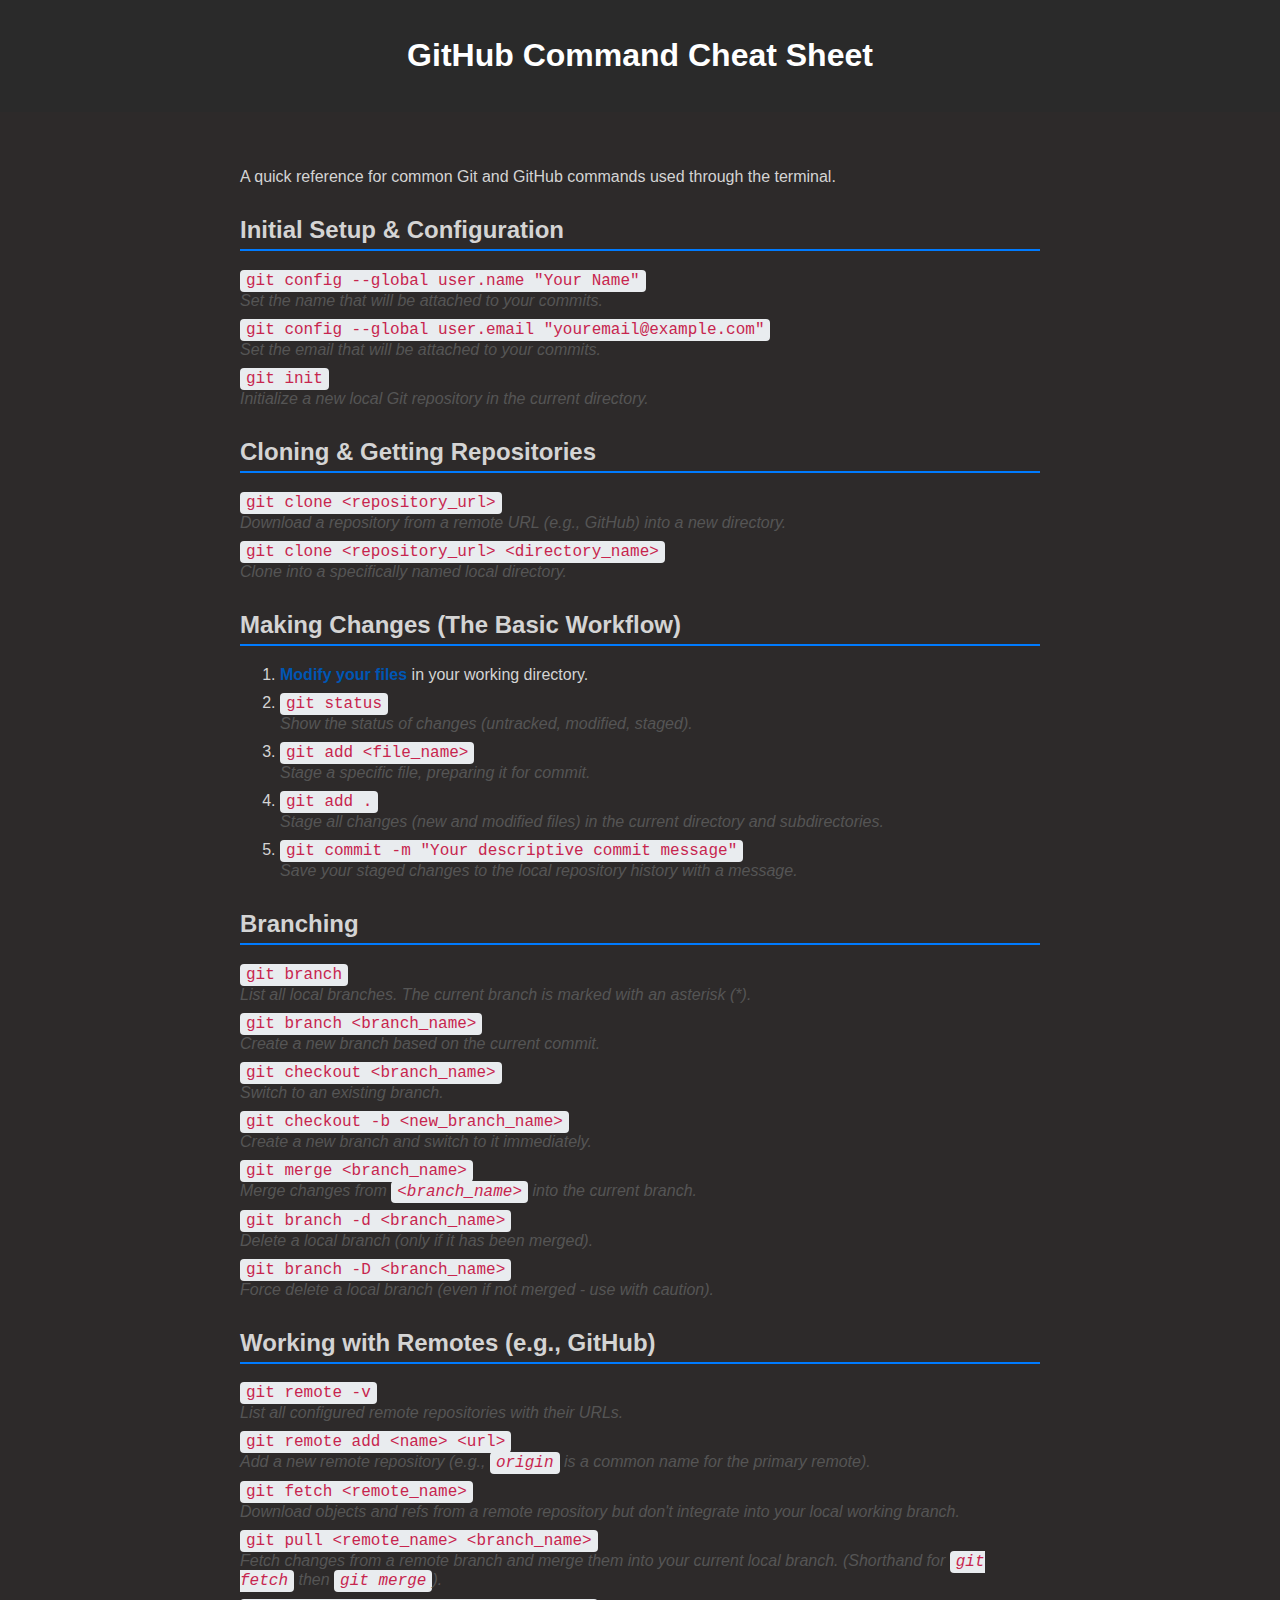
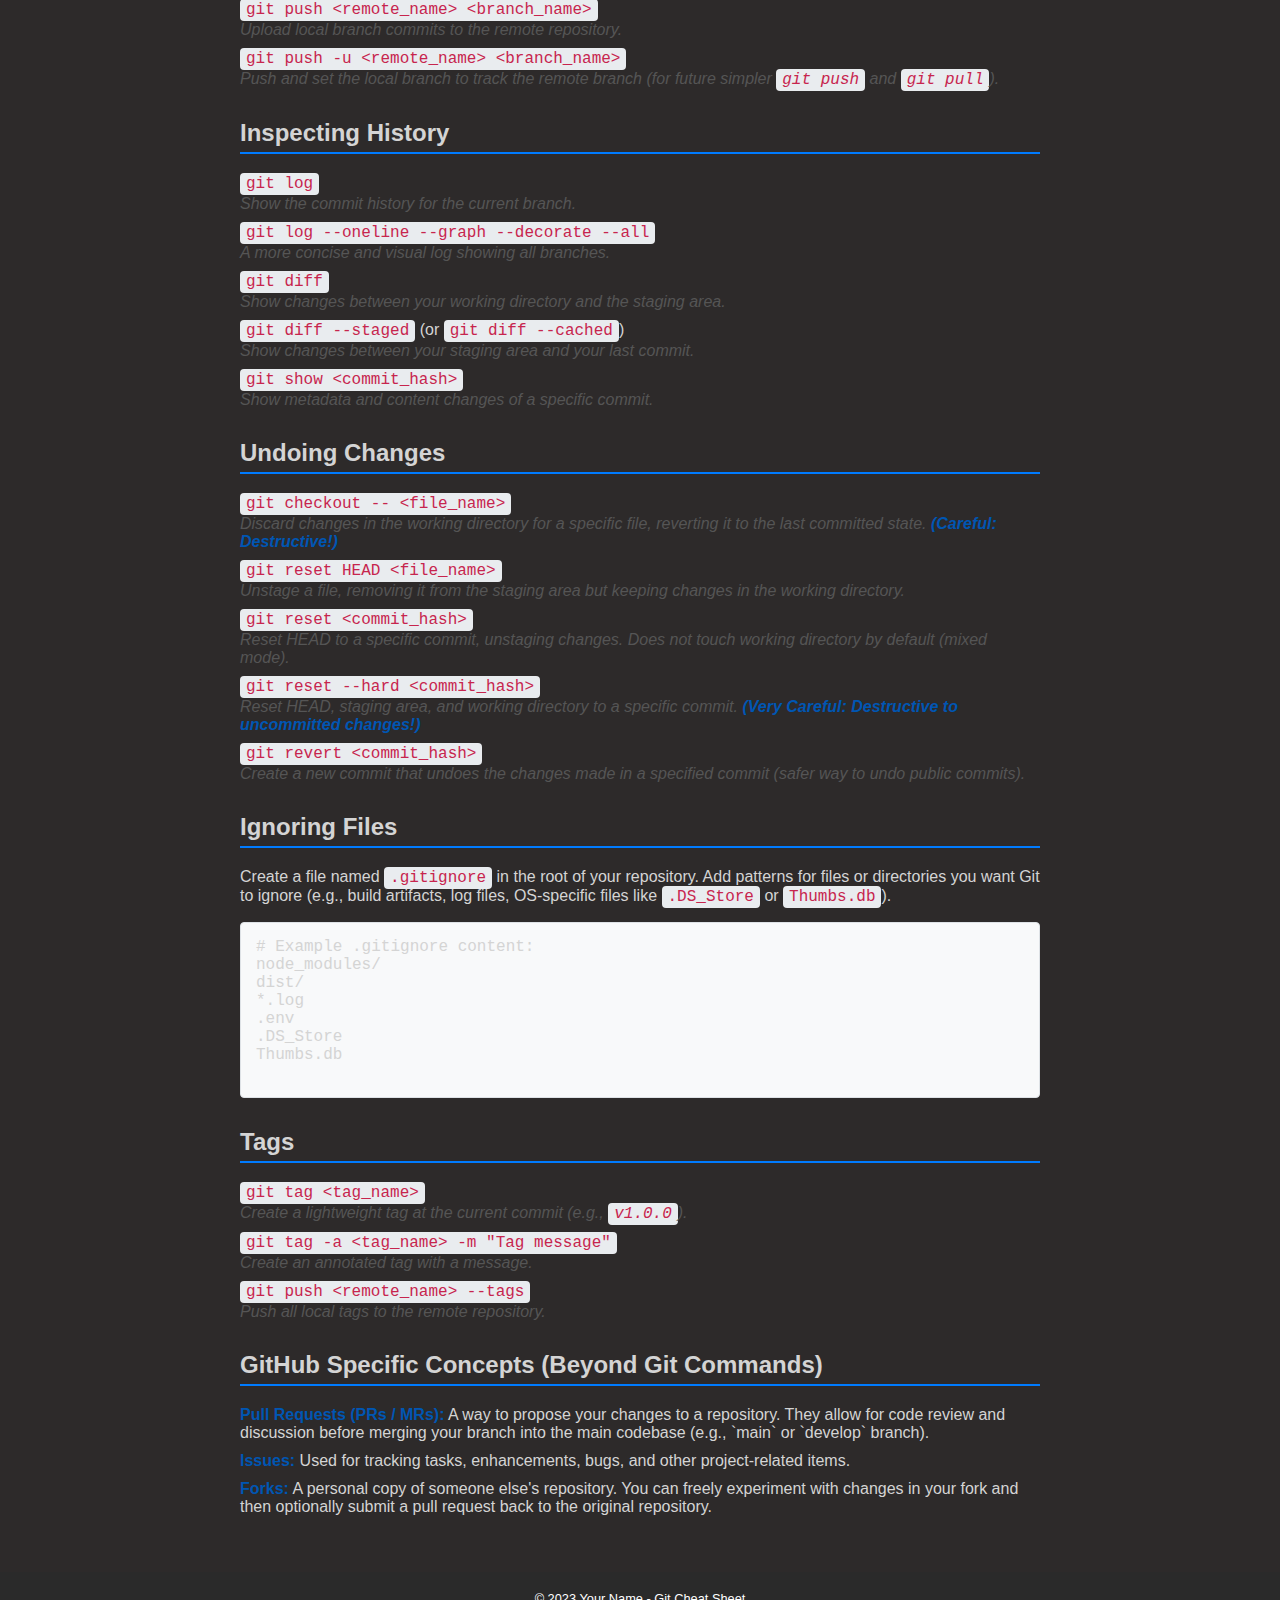
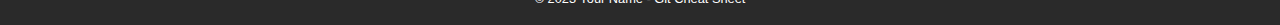
<file: index.html>
<!DOCTYPE html>
<html lang="en">
<head>
    <meta charset="UTF-8">
    <meta name="viewport" content="width=device-width, initial-scale=1.0">
    <title>GitHub Command Cheat Sheet</title>
    <link rel="stylesheet" href="style.css">
    <style>
        /* Additional styles specific to the cheat sheet */
        main {
            text-align: left; /* Align text to the left for readability */
            max-width: 800px; /* Constrain width for better reading */
            margin: 20px auto; /* Center the main content block */
        }
        h2 {
            border-bottom: 2px solid #007bff;
            padding-bottom: 5px;
            margin-top: 30px;
        }
        h3 {
            margin-top: 20px;
            color: #333;
        }
        code {
            background-color: #e9ecef;
            padding: 2px 6px;
            border-radius: 4px;
            font-family: 'Courier New', Courier, monospace;
            color: #c7254e; /* A common color for code */
        }
        pre {
            background-color: #f8f9fa;
            border: 1px solid #dee2e6;
            padding: 15px;
            border-radius: 4px;
            overflow-x: auto; /* Allow horizontal scrolling for long code lines */
        }
        pre code {
            background-color: transparent; /* No double background for code inside pre */
            padding: 0;
            color: inherit;
        }
        ul {
            list-style-type: none; /* Remove default bullets for cleaner look */
            padding-left: 0;
        }
        li {
            margin-bottom: 10px;
        }
        strong {
            color: #0056b3;
        }
        .command-desc {
            display: block;
            font-style: italic;
            color: #555;
            margin-top: 2px;
        }
    </style>
</head>
<body>
    <header>
        <h1>GitHub Command Cheat Sheet</h1>
    </header>
    <main>
        <p>A quick reference for common Git and GitHub commands used through the terminal.</p>

        <h2>Initial Setup & Configuration</h2>
        <ul>
            <li><code>git config --global user.name "Your Name"</code>
                <span class="command-desc">Set the name that will be attached to your commits.</span></li>
            <li><code>git config --global user.email "youremail@example.com"</code>
                <span class="command-desc">Set the email that will be attached to your commits.</span></li>
            <li><code>git init</code>
                <span class="command-desc">Initialize a new local Git repository in the current directory.</span></li>
        </ul>

        <h2>Cloning & Getting Repositories</h2>
        <ul>
            <li><code>git clone &lt;repository_url&gt;</code>
                <span class="command-desc">Download a repository from a remote URL (e.g., GitHub) into a new directory.</span></li>
            <li><code>git clone &lt;repository_url&gt; &lt;directory_name&gt;</code>
                <span class="command-desc">Clone into a specifically named local directory.</span></li>
        </ul>

        <h2>Making Changes (The Basic Workflow)</h2>
        <ol>
            <li><strong>Modify your files</strong> in your working directory.</li>
            <li><code>git status</code>
                <span class="command-desc">Show the status of changes (untracked, modified, staged).</span></li>
            <li><code>git add &lt;file_name&gt;</code>
                <span class="command-desc">Stage a specific file, preparing it for commit.</span></li>
            <li><code>git add .</code>
                <span class="command-desc">Stage all changes (new and modified files) in the current directory and subdirectories.</span></li>
            <li><code>git commit -m "Your descriptive commit message"</code>
                <span class="command-desc">Save your staged changes to the local repository history with a message.</span></li>
        </ol>

        <h2>Branching</h2>
        <ul>
            <li><code>git branch</code>
                <span class="command-desc">List all local branches. The current branch is marked with an asterisk (*).</span></li>
            <li><code>git branch &lt;branch_name&gt;</code>
                <span class="command-desc">Create a new branch based on the current commit.</span></li>
            <li><code>git checkout &lt;branch_name&gt;</code>
                <span class="command-desc">Switch to an existing branch.</span></li>
            <li><code>git checkout -b &lt;new_branch_name&gt;</code>
                <span class="command-desc">Create a new branch and switch to it immediately.</span></li>
            <li><code>git merge &lt;branch_name&gt;</code>
                <span class="command-desc">Merge changes from <code>&lt;branch_name&gt;</code> into the current branch.</span></li>
            <li><code>git branch -d &lt;branch_name&gt;</code>
                <span class="command-desc">Delete a local branch (only if it has been merged).</span></li>
            <li><code>git branch -D &lt;branch_name&gt;</code>
                <span class="command-desc">Force delete a local branch (even if not merged - use with caution).</span></li>
        </ul>

        <h2>Working with Remotes (e.g., GitHub)</h2>
        <ul>
            <li><code>git remote -v</code>
                <span class="command-desc">List all configured remote repositories with their URLs.</span></li>
            <li><code>git remote add &lt;name&gt; &lt;url&gt;</code>
                <span class="command-desc">Add a new remote repository (e.g., <code>origin</code> is a common name for the primary remote).</span></li>
            <li><code>git fetch &lt;remote_name&gt;</code>
                <span class="command-desc">Download objects and refs from a remote repository but don't integrate into your local working branch.</span></li>
            <li><code>git pull &lt;remote_name&gt; &lt;branch_name&gt;</code>
                <span class="command-desc">Fetch changes from a remote branch and merge them into your current local branch. (Shorthand for <code>git fetch</code> then <code>git merge</code>).</span></li>
            <li><code>git push &lt;remote_name&gt; &lt;branch_name&gt;</code>
                <span class="command-desc">Upload local branch commits to the remote repository.</span></li>
            <li><code>git push -u &lt;remote_name&gt; &lt;branch_name&gt;</code>
                <span class="command-desc">Push and set the local branch to track the remote branch (for future simpler <code>git push</code> and <code>git pull</code>).</span></li>
        </ul>

        <h2>Inspecting History</h2>
        <ul>
            <li><code>git log</code>
                <span class="command-desc">Show the commit history for the current branch.</span></li>
            <li><code>git log --oneline --graph --decorate --all</code>
                <span class="command-desc">A more concise and visual log showing all branches.</span></li>
            <li><code>git diff</code>
                <span class="command-desc">Show changes between your working directory and the staging area.</span></li>
            <li><code>git diff --staged</code> (or <code>git diff --cached</code>)
                <span class="command-desc">Show changes between your staging area and your last commit.</span></li>
            <li><code>git show &lt;commit_hash&gt;</code>
                <span class="command-desc">Show metadata and content changes of a specific commit.</span></li>
        </ul>

        <h2>Undoing Changes</h2>
        <ul>
            <li><code>git checkout -- &lt;file_name&gt;</code>
                <span class="command-desc">Discard changes in the working directory for a specific file, reverting it to the last committed state. <strong>(Careful: Destructive!)</strong></span></li>
            <li><code>git reset HEAD &lt;file_name&gt;</code>
                <span class="command-desc">Unstage a file, removing it from the staging area but keeping changes in the working directory.</span></li>
            <li><code>git reset &lt;commit_hash&gt;</code>
                <span class="command-desc">Reset HEAD to a specific commit, unstaging changes. Does not touch working directory by default (mixed mode).</span></li>
            <li><code>git reset --hard &lt;commit_hash&gt;</code>
                <span class="command-desc">Reset HEAD, staging area, and working directory to a specific commit. <strong>(Very Careful: Destructive to uncommitted changes!)</strong></span></li>
            <li><code>git revert &lt;commit_hash&gt;</code>
                <span class="command-desc">Create a new commit that undoes the changes made in a specified commit (safer way to undo public commits).</span></li>
        </ul>

        <h2>Ignoring Files</h2>
        <p>Create a file named <code>.gitignore</code> in the root of your repository. Add patterns for files or directories you want Git to ignore (e.g., build artifacts, log files, OS-specific files like <code>.DS_Store</code> or <code>Thumbs.db</code>).</p>
        <pre><code class="language-bash"># Example .gitignore content:
node_modules/
dist/
*.log
.env
.DS_Store
Thumbs.db
        </code></pre>

        <h2>Tags</h2>
        <ul>
            <li><code>git tag &lt;tag_name&gt;</code>
                <span class="command-desc">Create a lightweight tag at the current commit (e.g., <code>v1.0.0</code>).</span></li>
            <li><code>git tag -a &lt;tag_name&gt; -m "Tag message"</code>
                <span class="command-desc">Create an annotated tag with a message.</span></li>
            <li><code>git push &lt;remote_name&gt; --tags</code>
                <span class="command-desc">Push all local tags to the remote repository.</span></li>
        </ul>

        <h2>GitHub Specific Concepts (Beyond Git Commands)</h2>
        <ul>
            <li><strong>Pull Requests (PRs / MRs):</strong> A way to propose your changes to a repository. They allow for code review and discussion before merging your branch into the main codebase (e.g., `main` or `develop` branch).</li>
            <li><strong>Issues:</strong> Used for tracking tasks, enhancements, bugs, and other project-related items.</li>
            <li><strong>Forks:</strong> A personal copy of someone else's repository. You can freely experiment with changes in your fork and then optionally submit a pull request back to the original repository.</li>
        </ul>
    </main>
    <footer>
        <p>&copy; 2023 Your Name - Git Cheat Sheet</p>
    </footer>
    <!-- The script.js is no longer needed for this static page, so we can remove or comment it out -->
    <!-- <script src="script.js"></script> -->
</body>
</html>
</file>
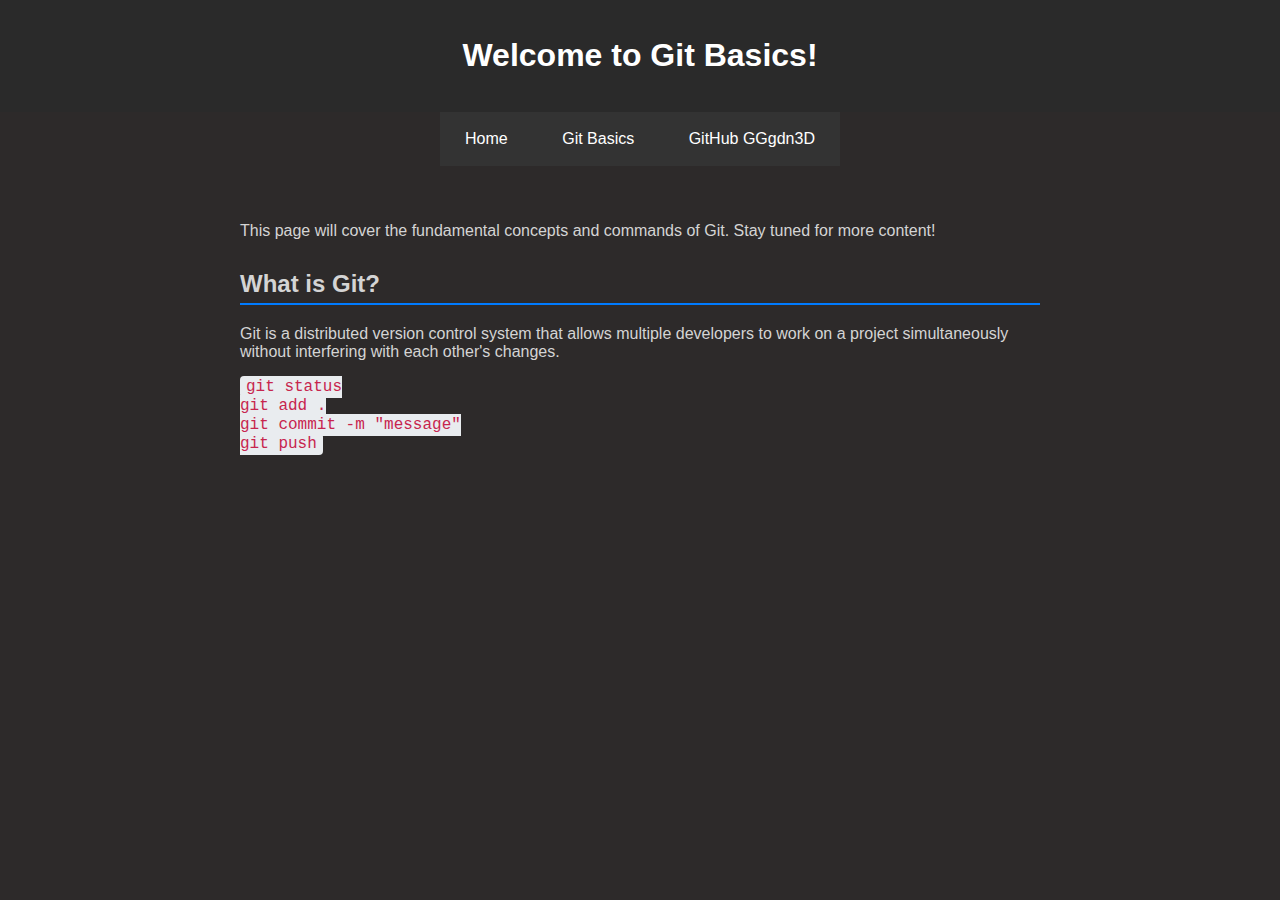
<file: git_basics.html>
<!DOCTYPE html>
<html lang="en">
<head>
    <meta charset="UTF-8">
    <meta name="viewport" content="width=device-width, initial-scale=1.0">
    <title>Git Basics</title>
    <link rel="stylesheet" href="style.css">
    <style>
        /* Additional styles specific to the cheat sheet */
        main {
            text-align: left; /* Align text to the left for readability */
            max-width: 800px; /* Constrain width for better reading */
            margin: 20px auto; /* Center the main content block */
        }
        h2 {
            border-bottom: 2px solid #007bff;
            padding-bottom: 5px;
            margin-top: 30px;
        }
        h3 {
            margin-top: 20px;
            color: #333;
        }
        code {
            background-color: #e9ecef;
            padding: 2px 6px;
            border-radius: 4px;
            font-family: 'Courier New', Courier, monospace;
            color: #c7254e; /* A common color for code */
        }
        pre {
            background-color: #f8f9fa;
            border: 1px solid #dee2e6;
            padding: 15px;
            border-radius: 4px;
            overflow-x: auto; /* Allow horizontal scrolling for long code lines */
        }
        pre code {
            background-color: transparent; /* No double background for code inside pre */
            padding: 0;
            color: inherit;
        }
        ul {
            list-style-type: none; /* Remove default bullets for cleaner look */
            padding-left: 0;
        }
        li {
            margin-bottom: 10px;
        }
        strong {
            color: #0056b3;
        }
        .command-desc {
            display: block;
            font-style: italic;
            color: #555;
            margin-top: 2px;
        }
        /* Styles for the new navigation menu */
        nav {
            background-color: #333; /* Dark background for the nav bar */
            padding: 10px 0;
            text-align: center; /* Center the menu items */
        }
        nav ul {
            list-style-type: none;
            margin: 0;
            padding: 0;
            overflow: hidden; /* Clear floats */
        }
        nav ul li {
            display: inline-block; /* Arrange items horizontally */
            margin: 0 10px; /* Spacing between menu items */
        }
        nav ul li a {
            color: white; /* Link text color */
            text-decoration: none;
            padding: 8px 15px;
            display: block;
        }
        nav ul li a:hover {
            background-color: #555; /* Hover effect for links */
            border-radius: 4px;
        }
    </style>
</head>
<body>
    <header>
        
        <h1>Welcome to Git Basics!</h1>
    </header>
     <nav>
        <ul>
            <li><a href="index.html">Home</a></li>
            <li><a href="git_basics.html">Git Basics</a></li>
            
            <li><a href="https://github.com/GGgdn3D/GGgdn3D">GitHub GGgdn3D</a></li>
           
        </ul>
    </nav>
    <main>
        <p>This page will cover the fundamental concepts and commands of Git. Stay tuned for more content!</p>
        <section>
            <h2>What is Git?</h2>
            <p>Git is a distributed version control system that allows multiple developers to work on a project simultaneously without interfering with each other's changes.</p>
       <ul>
            <li><code> git status <br> git add  .<br> git commit -m "message" <br> git push</code>
            </li>
            </ul>
        </section>
    </main>
</body>
</html>
</file>
<file: style.css>
body {
    font-family: sans-serif;
    margin: 0;
    padding: 0;
    background-color: #2d2a2a; /* Dark background for the body */
    color: #d4d4d4; /* Light text color for readability */
    display: flex;
    flex-direction: column;
    min-height: 100vh;
    align-items: center;
    text-align: center;
}

header {
    background-color: #2a2a2a; /* Slightly lighter dark shade for header */
    color: #fff;
    padding: 1em 0;
    width: 100%;
}

main {
    flex-grow: 1;
    padding: 20px;
}

button {
    padding: 10px 15px;
    background-color: #007bff;
    color: white;
    border: none;
    border-radius: 5px;
    cursor: pointer;
    font-size: 1em;
}

button:hover {
    background-color: #0056b3;
}

footer {
    background-color: #2a2a2a; /* Slightly lighter dark shade for footer */
    color: #fff;
    padding: 0.5em 0;
    width: 100%;
    font-size: 0.8em;
}
</file>
